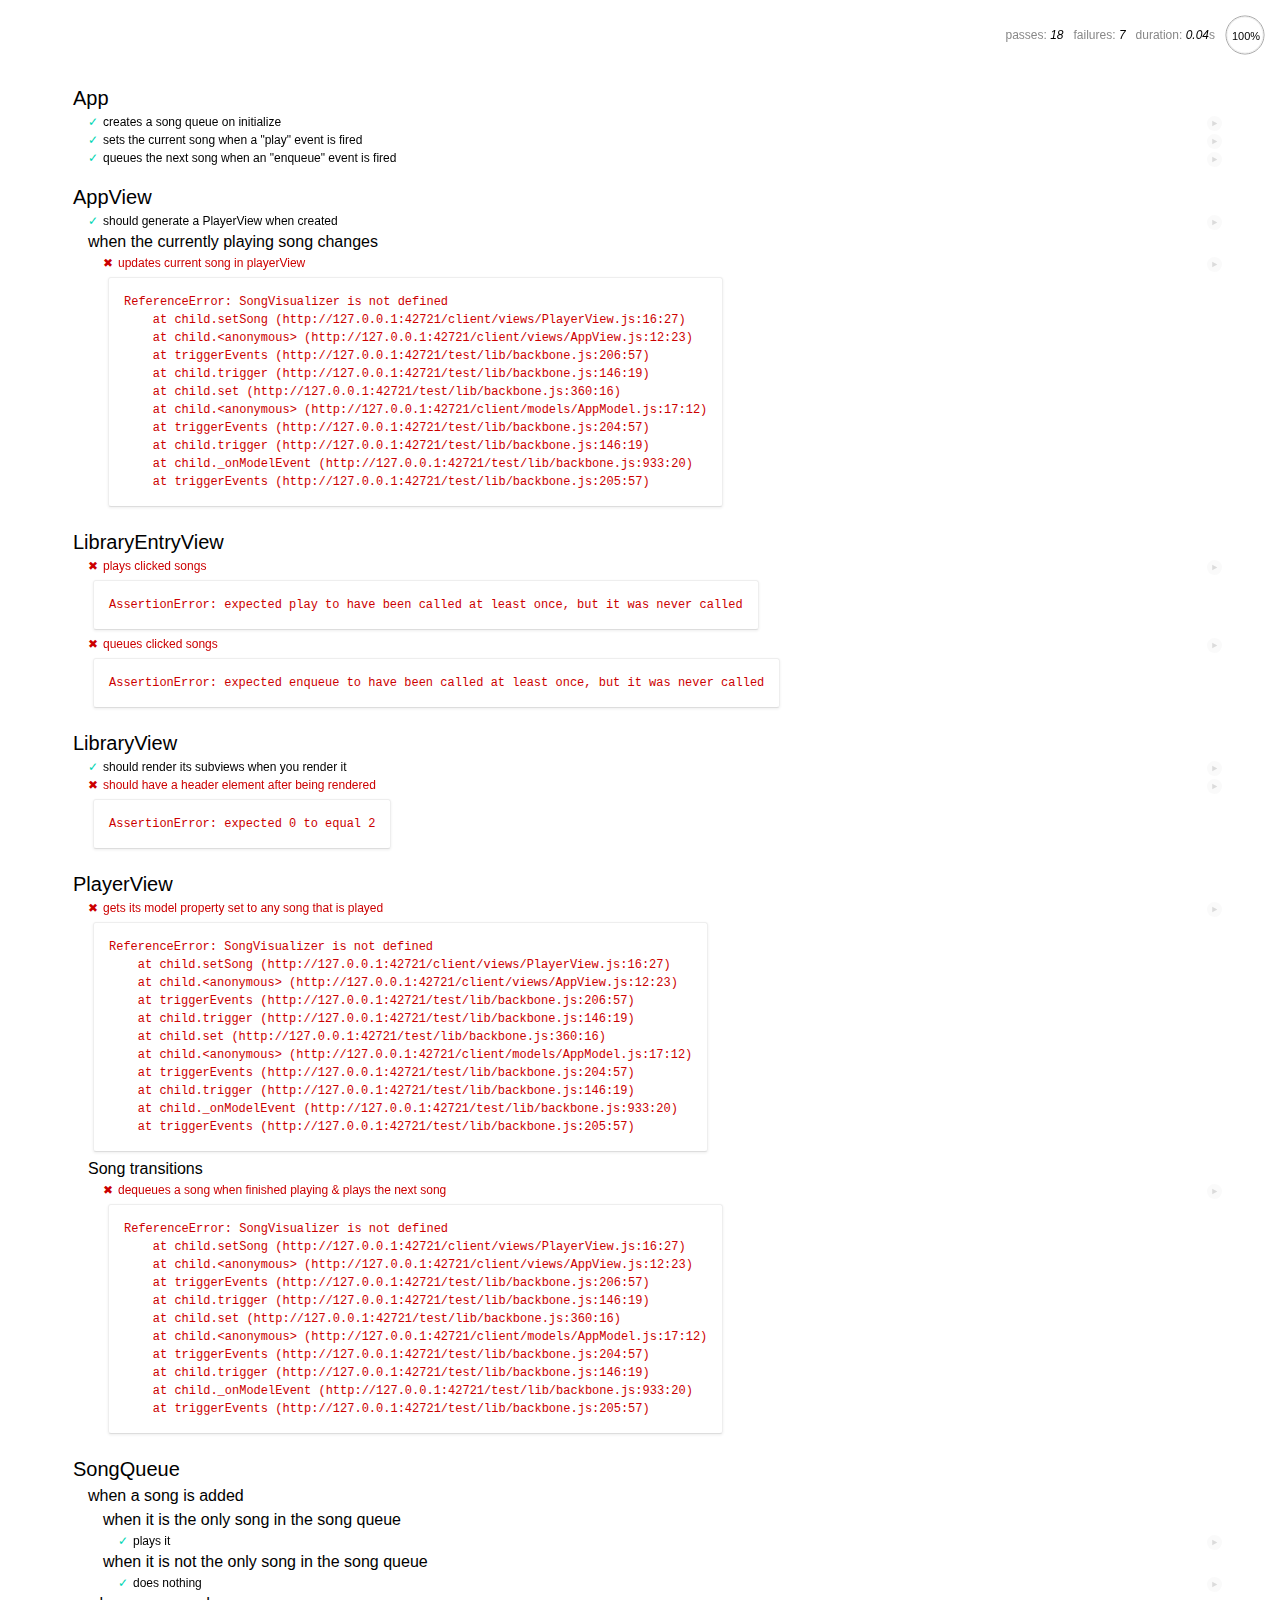
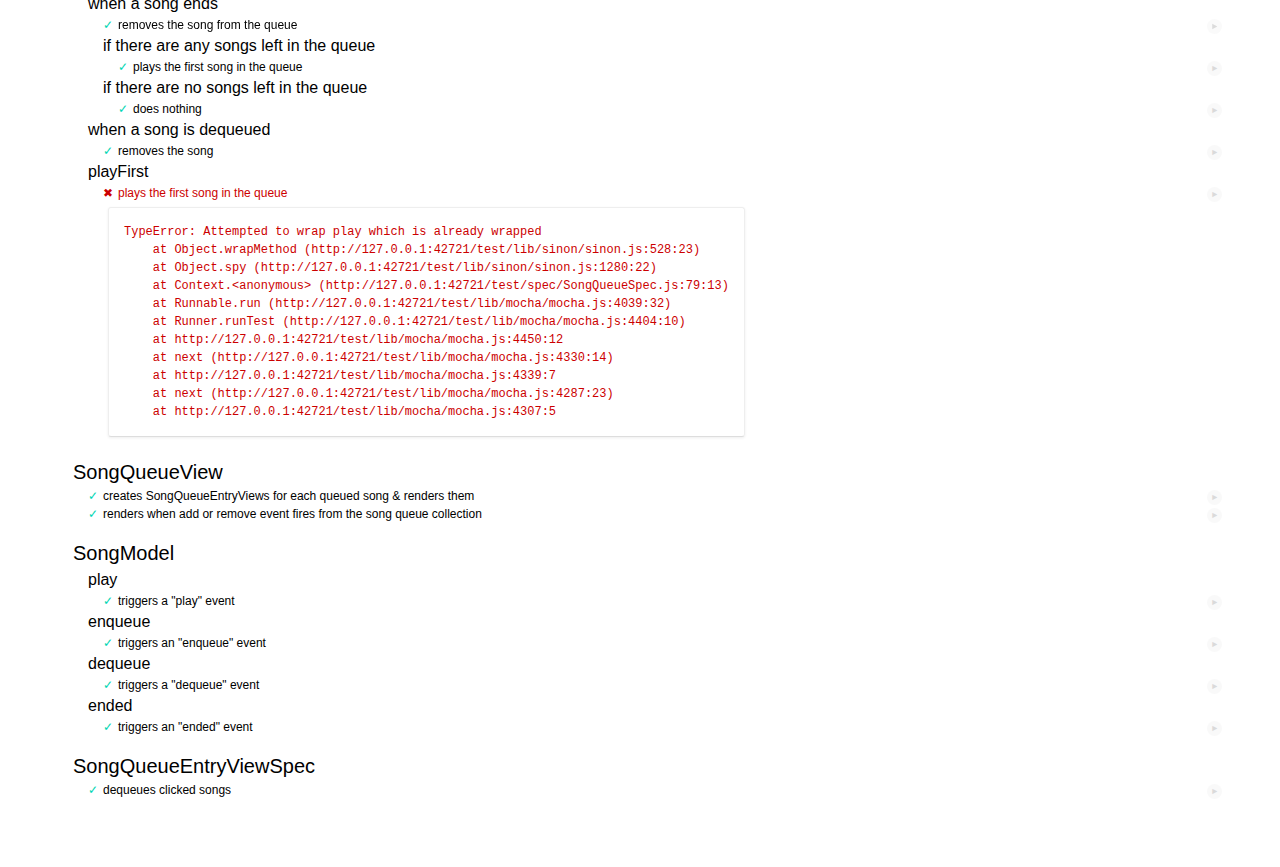
<file: test/SpecRunner.html>
<!DOCTYPE HTML>

<html>
<head>
  <title>Mocha Spec Runner</title>

  <link rel="stylesheet" href="lib/mocha/mocha.css">
  <script src="lib/jquery/jquery.js"></script>
  <script src="lib/underscore/underscore.js"></script>
  <script src="lib/chai/chai.js"></script>
  <script src="lib/sinon/sinon.js"></script>
  <script src="lib/sinon/sinon-chai.js"></script>
  <script src="lib/mocha/mocha.js"></script>
  <script src="lib/backbone.js"></script>

  <script>
  mocha.setup('bdd');
  var expect = chai.expect;
  $(function() {
    window.mochaPhantomJS ? mochaPhantomJS.run() : mocha.run();
  });
  </script>

  <script src="../client/models/SongModel.js"></script>
  <script src="../client/collections/Songs.js"></script>
  <script src="../client/collections/SongQueue.js"></script>
  <script src="../client/models/AppModel.js"></script>

  <script src="../client/views/PlayerView.js"></script>
  <script src="../client/views/SongQueueEntryView.js"></script>
  <script src="../client/views/SongQueueView.js"></script>
  <script src="../client/views/LibraryView.js"></script>
  <script src="../client/views/LibraryEntryView.js"></script>
  <script src="../client/views/AppView.js"></script>

  <script src="spec/AppSpec.js"></script>
  <script src="spec/AppViewSpec.js"></script>
  <script src="spec/LibraryEntryViewSpec.js"></script>
  <script src="spec/LibraryViewSpec.js"></script>
  <script src="spec/PlayerViewSpec.js"></script>
  <script src="spec/SongQueueSpec.js"></script>
  <script src="spec/SongQueueViewSpec.js"></script>
  <script src="spec/SongSpec.js"></script>
  <script src="spec/SongQueueEntryViewSpec.js"></script>


</head>
<body>
<div id="mocha"></div>
</body>
</html>
</file>
<file: test/lib/mocha/mocha.css>
@charset "utf-8";

body {
  font: 20px/1.5 "Helvetica Neue", Helvetica, Arial, sans-serif;
  padding: 60px 50px;
}

#mocha ul, #mocha li {
  margin: 0;
  padding: 0;
}

#mocha ul {
  list-style: none;
}

#mocha h1, #mocha h2 {
  margin: 0;
}

#mocha h1 {
  margin-top: 15px;
  font-size: 1em;
  font-weight: 200;
}

#mocha h1 a {
  text-decoration: none;
  color: inherit;
}

#mocha h1 a:hover {
  text-decoration: underline;
}

#mocha .suite .suite h1 {
  margin-top: 0;
  font-size: .8em;
}

.hidden {
  display: none;
}

#mocha h2 {
  font-size: 12px;
  font-weight: normal;
  cursor: pointer;
}

#mocha .suite {
  margin-left: 15px;
}

#mocha .test {
  margin-left: 15px;
  overflow: hidden;
}

#mocha .test.pending:hover h2::after {
  content: '(pending)';
  font-family: arial;
}

#mocha .test.pass.medium .duration {
  background: #C09853;
}

#mocha .test.pass.slow .duration {
  background: #B94A48;
}

#mocha .test.pass::before {
  content: '✓';
  font-size: 12px;
  display: block;
  float: left;
  margin-right: 5px;
  color: #00d6b2;
}

#mocha .test.pass .duration {
  font-size: 9px;
  margin-left: 5px;
  padding: 2px 5px;
  color: white;
  -webkit-box-shadow: inset 0 1px 1px rgba(0,0,0,.2);
  -moz-box-shadow: inset 0 1px 1px rgba(0,0,0,.2);
  box-shadow: inset 0 1px 1px rgba(0,0,0,.2);
  -webkit-border-radius: 5px;
  -moz-border-radius: 5px;
  -ms-border-radius: 5px;
  -o-border-radius: 5px;
  border-radius: 5px;
}

#mocha .test.pass.fast .duration {
  display: none;
}

#mocha .test.pending {
  color: #0b97c4;
}

#mocha .test.pending::before {
  content: '◦';
  color: #0b97c4;
}

#mocha .test.fail {
  color: #c00;
}

#mocha .test.fail pre {
  color: black;
}

#mocha .test.fail::before {
  content: '✖';
  font-size: 12px;
  display: block;
  float: left;
  margin-right: 5px;
  color: #c00;
}

#mocha .test pre.error {
  color: #c00;
  max-height: 300px;
  overflow: auto;
}

#mocha .test pre {
  display: block;
  float: left;
  clear: left;
  font: 12px/1.5 monaco, monospace;
  margin: 5px;
  padding: 15px;
  border: 1px solid #eee;
  border-bottom-color: #ddd;
  -webkit-border-radius: 3px;
  -webkit-box-shadow: 0 1px 3px #eee;
  -moz-border-radius: 3px;
  -moz-box-shadow: 0 1px 3px #eee;
}

#mocha .test h2 {
  position: relative;
}

#mocha .test a.replay {
  position: absolute;
  top: 3px;
  right: 0;
  text-decoration: none;
  vertical-align: middle;
  display: block;
  width: 15px;
  height: 15px;
  line-height: 15px;
  text-align: center;
  background: #eee;
  font-size: 15px;
  -moz-border-radius: 15px;
  border-radius: 15px;
  -webkit-transition: opacity 200ms;
  -moz-transition: opacity 200ms;
  transition: opacity 200ms;
  opacity: 0.3;
  color: #888;
}

#mocha .test:hover a.replay {
  opacity: 1;
}

#mocha-report.pass .test.fail {
  display: none;
}

#mocha-report.fail .test.pass {
  display: none;
}

#mocha-error {
  color: #c00;
  font-size: 1.5  em;
  font-weight: 100;
  letter-spacing: 1px;
}

#mocha-stats {
  position: fixed;
  top: 15px;
  right: 10px;
  font-size: 12px;
  margin: 0;
  color: #888;
}

#mocha-stats .progress {
  float: right;
  padding-top: 0;
}

#mocha-stats em {
  color: black;
}

#mocha-stats a {
  text-decoration: none;
  color: inherit;
}

#mocha-stats a:hover {
  border-bottom: 1px solid #eee;
}

#mocha-stats li {
  display: inline-block;
  margin: 0 5px;
  list-style: none;
  padding-top: 11px;
}

#mocha-stats canvas {
  width: 40px;
  height: 40px;
}

code .comment { color: #ddd }
code .init { color: #2F6FAD }
code .string { color: #5890AD }
code .keyword { color: #8A6343 }
code .number { color: #2F6FAD }

@media screen and (max-device-width: 480px) {
  body {
    padding: 60px 0px;
  }

  #stats {
    position: absolute;
  }
}
</file>
